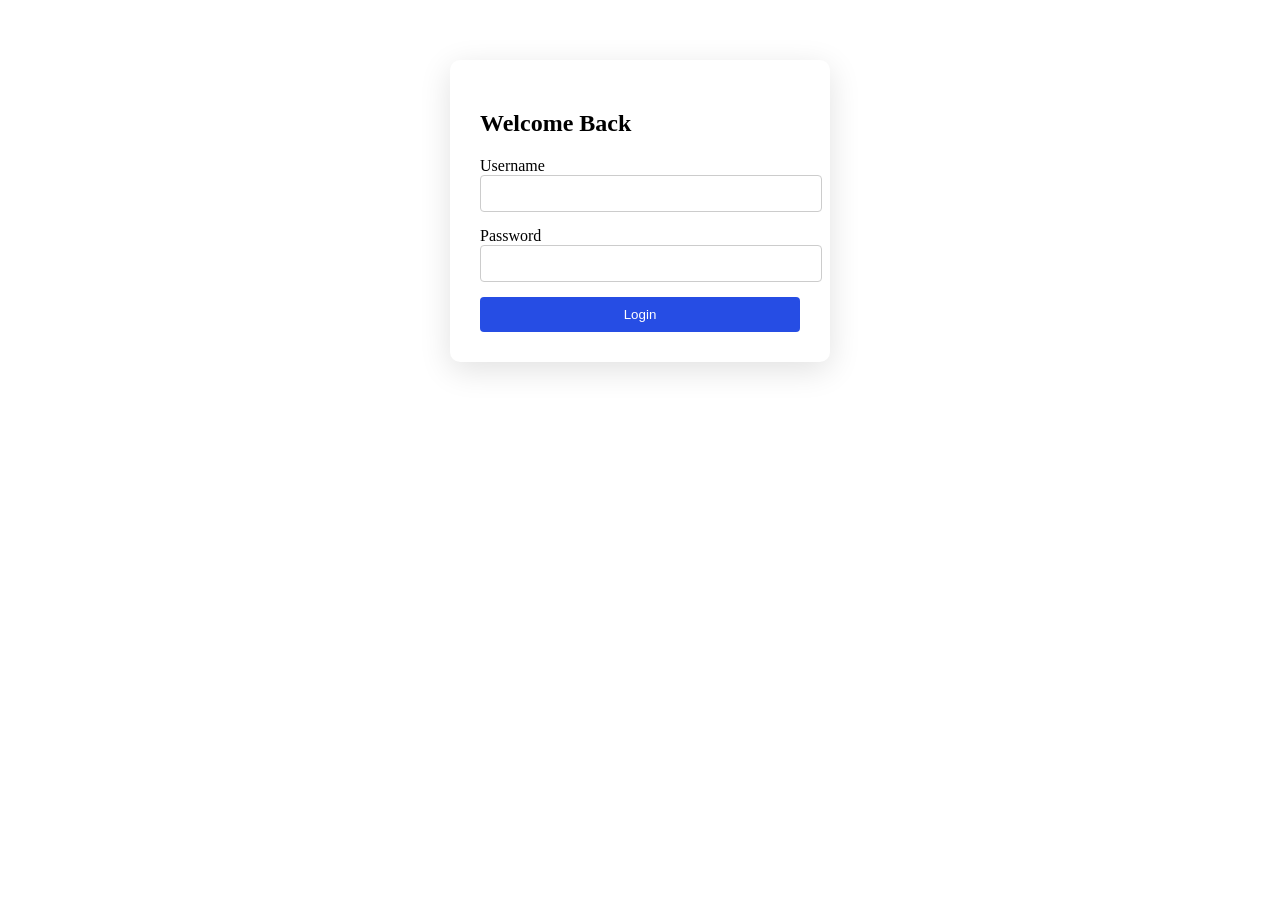
<file: index.html>
<!DOCTYPE html>
<html>
	<head>
	<link rel="stylesheet" href="style1.css" />
		<title> Log-in Page </title>
	</head>	
	<body>
	<form class="login-form">
	<h2> Welcome Back</h2>
	
	<label for="username">Username</label>
	<input type="text" id="username" name="username" required>
	
	<label for="password">Password</label>
	<input type="password" id="password" name="password" required>
	
	<button type="submit">Login</label>
	</form>
	</body>
</html>
</file>
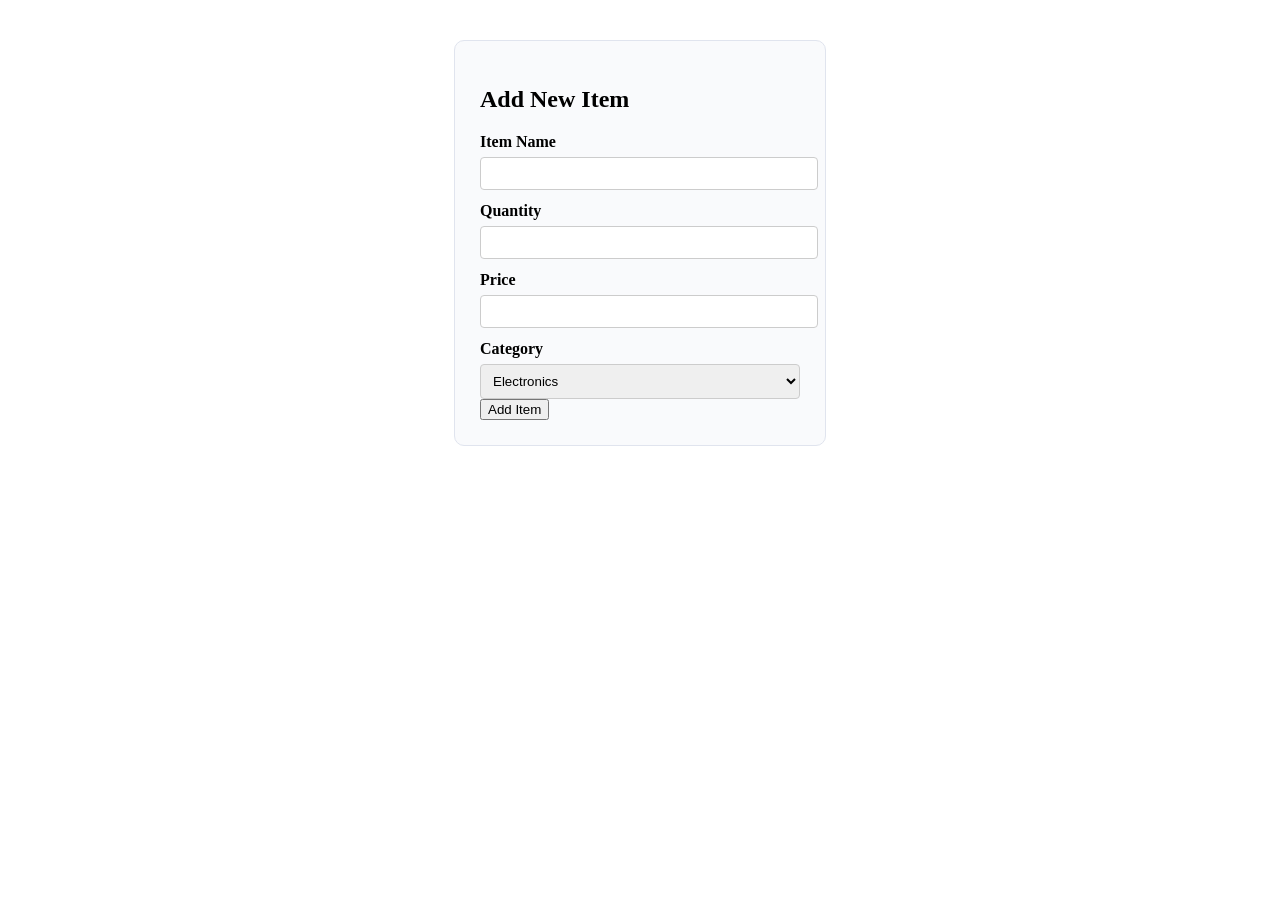
<file: Additemform.html>
<!DOCTYPE html>
<html>
	<head>
	<link rel="stylesheet" href="Additemform.css" />
		<title> Inventory Form </title>
	</head>	
	<body>
	<form class="inventory-form">
		<h2>Add New Item</h2>
		
		<label for="item-name">Item Name</label>
		<input type="text" id="item-name" name="item-name" required>
		
		<label for="item-qty">Quantity</label>
		<input type="number" id="item-qty" name="item-qty" min="0" required>
		
		<label for="item-price">Price</label>
		<input type="number" id="item-price" name="item-price" step="0.01">
		
		<label for="item-category">Category</label>
		<select id="item-category" name="item-category">
			<option value="electronics">Electronics</option>
			<option value="grocery">Grocery</option>
		</select>
		
		<button type="submit">Add Item</button>
	</form>
	</body>
</html>
</file>
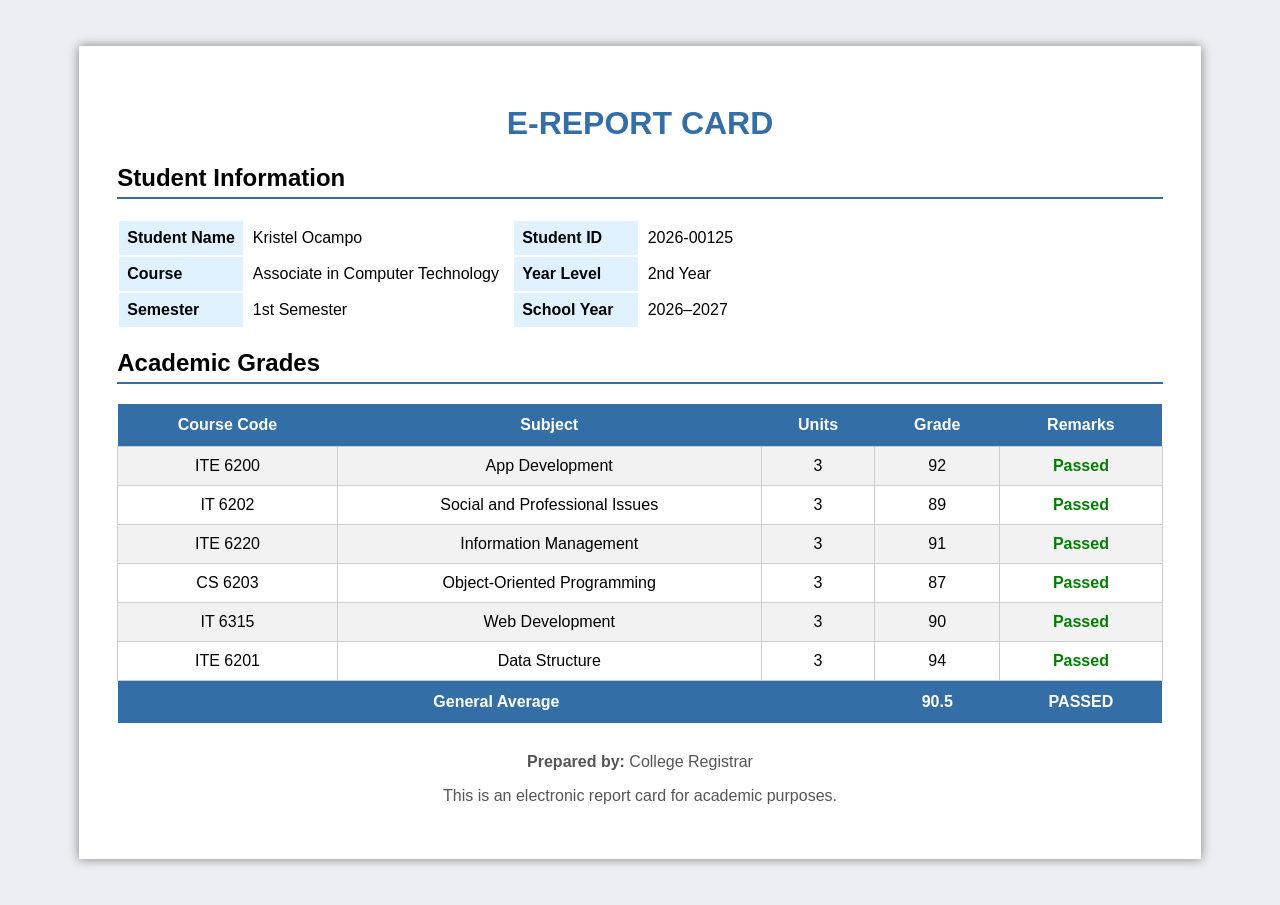
<file: ereport.html>
<!DOCTYPE html>
<head>
	<title>E-Report Card</title>
	<style>
		body {
		font-family: Arial, sans-serif;
		background-color: #ebeef2;
		margin: 8;
		padding: 38px;
		}
		
		.report-card {
		width: 88%;
		margin: auto;
		background-color: white;
		padding: 38px;
		box-shadow: 0 0 10px gray;
		}
		
		h1 {
		text-align: center;
		color: #336fa6;
		}
		
		h2 {
		color: ##336fa6;
		border-bottom: 2px solid #336fa6;
		padding-bottom: 5px;
		}
		
		.student-info td{
		padding: 8px;
		}
		
		.label {
		font-weight: bold;
		width: 20%;
		background-color: #e0f2ff;
		}
		
		.grades {
		width: 100%;
		border-collapse: collapse;
		}
		
		.grades th{
		background-color: #336fa6;
		color: white;
		padding: 12px;
		}
		
		.grades td {
		border: 1px solid #ccc;
		padding: 10px;
		text-align: center;
		}
		
		.grades tr:nth-child(even) {
		background-color: #f2f2f2;
		}
		
		.passed {
		color: green;
		font-weight: bold;
		}
		
		.footer {
		margin-top: 30px;
		text-align: center;
		color: #555;
		}
		
	</style>
</head>
<body>

<div class="report-card">

    <h1>E-REPORT CARD</h1>

    <h2>Student Information</h2>

    <table class="student-info">

        <tr>
            <td class="label">Student Name</td>
            <td>Kristel Ocampo</td>

            <td class="label">Student ID</td>
            <td>2026-00125</td>
        </tr>

        <tr>
            <td class="label">Course</td>
            <td>Associate in Computer Technology</td>

            <td class="label">Year Level</td>
            <td>2nd Year</td>
        </tr>

        <tr>
            <td class="label">Semester</td>
            <td>1st Semester</td>

            <td class="label">School Year</td>
            <td>2026–2027</td>
        </tr>

    </table>


    <h2>Academic Grades</h2>

    <table class="grades">

        <tr>
            <th>Course Code</th>
            <th>Subject</th>
            <th>Units</th>
            <th>Grade</th>
            <th>Remarks</th>
        </tr>

        <tr>
            <td>ITE 6200</td>
            <td>App Development</td>
            <td>3</td>
            <td>92</td>
            <td class="passed">Passed</td>
        </tr>

        <tr>
            <td>IT 6202</td>
            <td>Social and Professional Issues</td>
            <td>3</td>
            <td>89</td>
            <td class="passed">Passed</td>
        </tr>

        <tr>
            <td>ITE 6220</td>
            <td>Information Management</td>
            <td>3</td>
            <td>91</td>
            <td class="passed">Passed</td>
        </tr>

        <tr>
            <td>CS 6203</td>
            <td>Object-Oriented Programming</td>
            <td>3</td>
            <td>87</td>
            <td class="passed">Passed</td>
        </tr>

        <tr>
            <td>IT 6315</td>
            <td>Web Development</td>
            <td>3</td>
            <td>90</td>
            <td class="passed">Passed</td>
        </tr>

        <tr>
            <td>ITE 6201</td>
            <td>Data Structure</td>
            <td>3</td>
            <td>94</td>
            <td class="passed">Passed</td>
        </tr>

        <tr>
            <th colspan="3">General Average</th>
            <th>90.5</th>
            <th class="passed">PASSED</th>
        </tr>

    </table>

    <div class="footer">
        <p><strong>Prepared by:</strong> College Registrar</p>
        <p>This is an electronic report card for academic purposes.</p>
    </div>

</div>

</body>
</html>
</file>
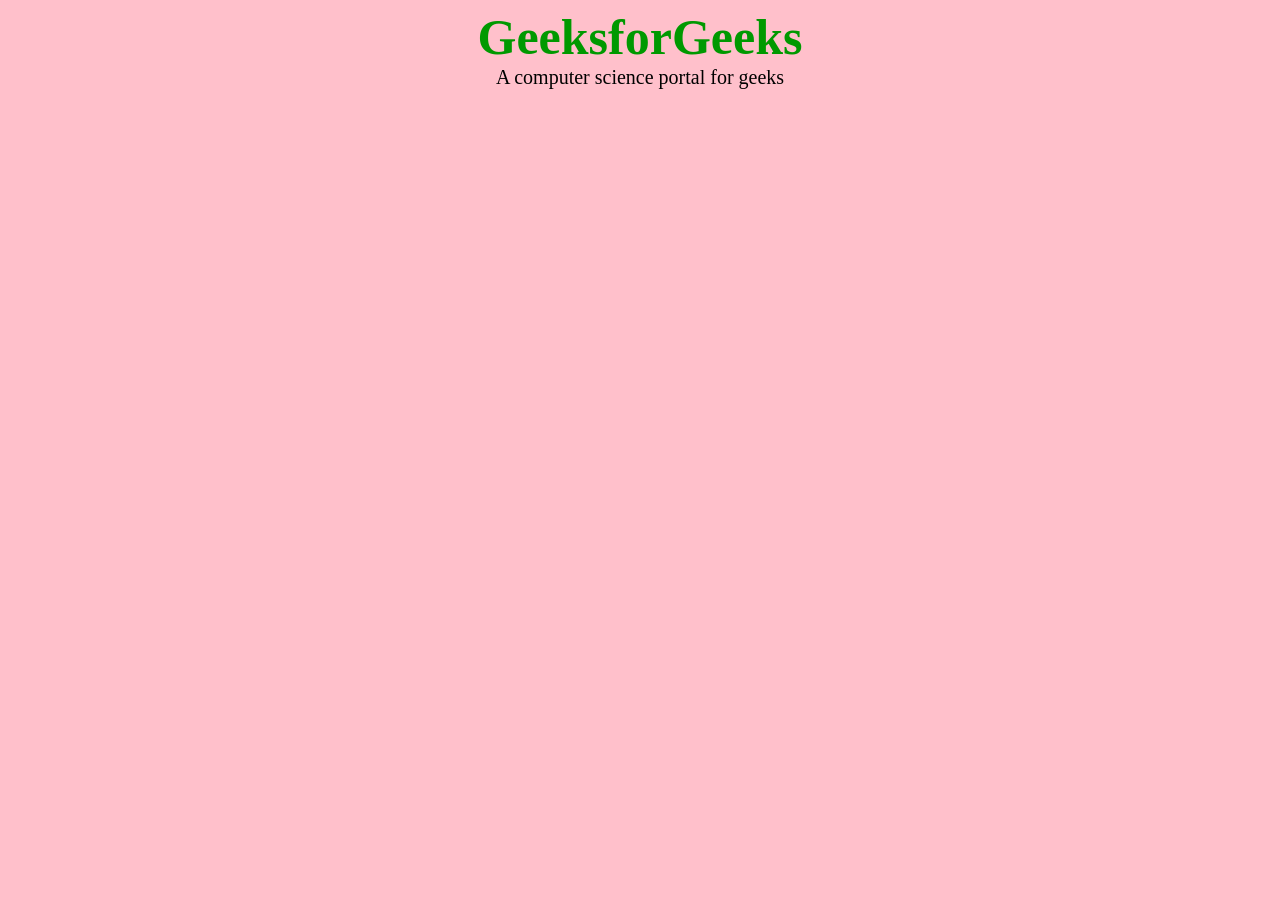
<file: external.html>
<!DOCTYPE html>
<html>
	<head>
		<link rel="stylesheet" href="external.css" />
	</head>
	
	<body>
		<div class="main">
		<div class="GFG">GeeksforGeeks</div>
		<div id="geeks">
			A computer science portal for geeks
		</div>
		</div>
	</body>
</html>
</file>
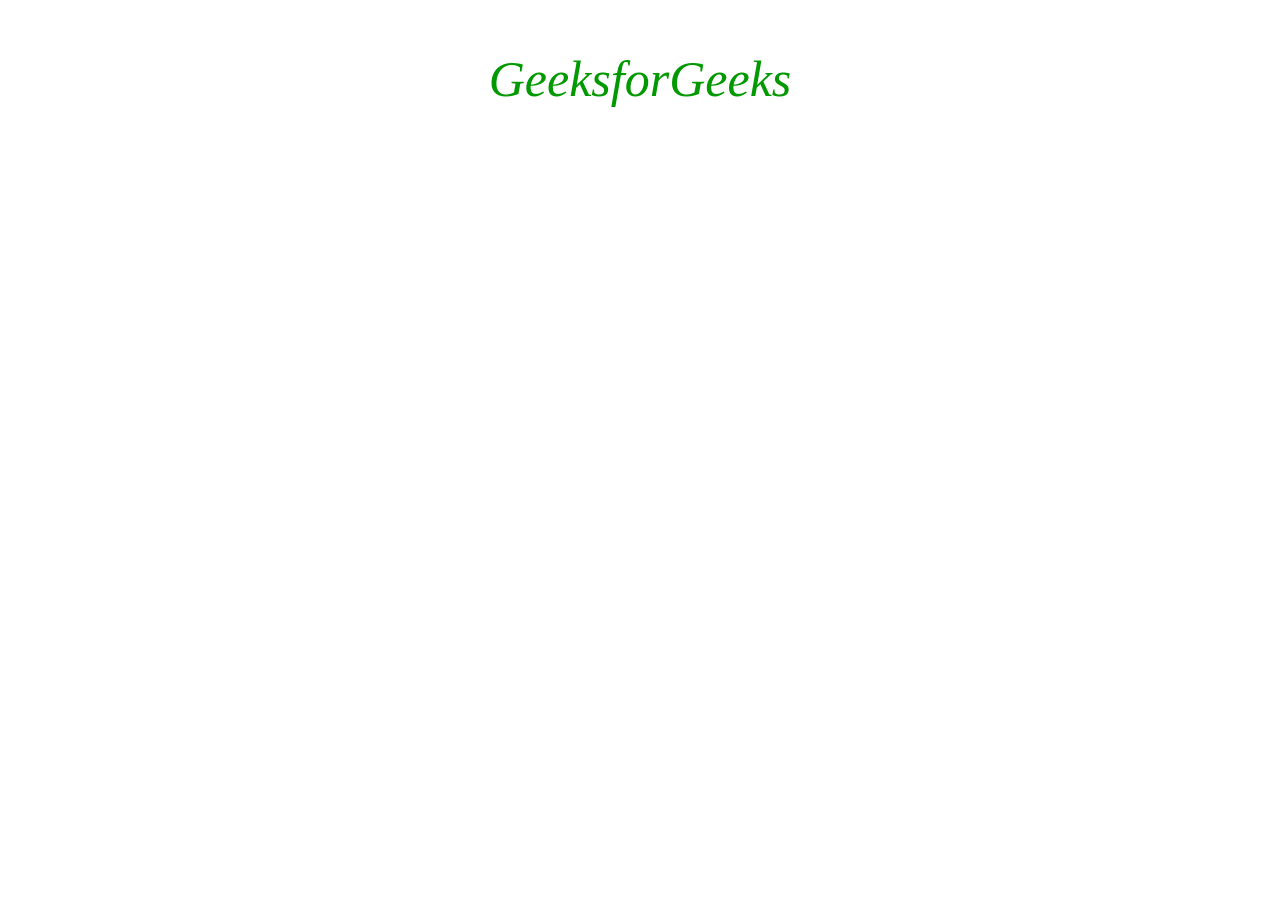
<file: inline.html>
<!DOCTYPE html>
<html>
	<head>
		<title>Inline Example</title>
	</head>
	<body>
		<p style="color:#009900; font-size:50px;
			font-style:italic; text-align:center;">
		GeeksforGeeks
		</p>
	</body>
</html>
</file>
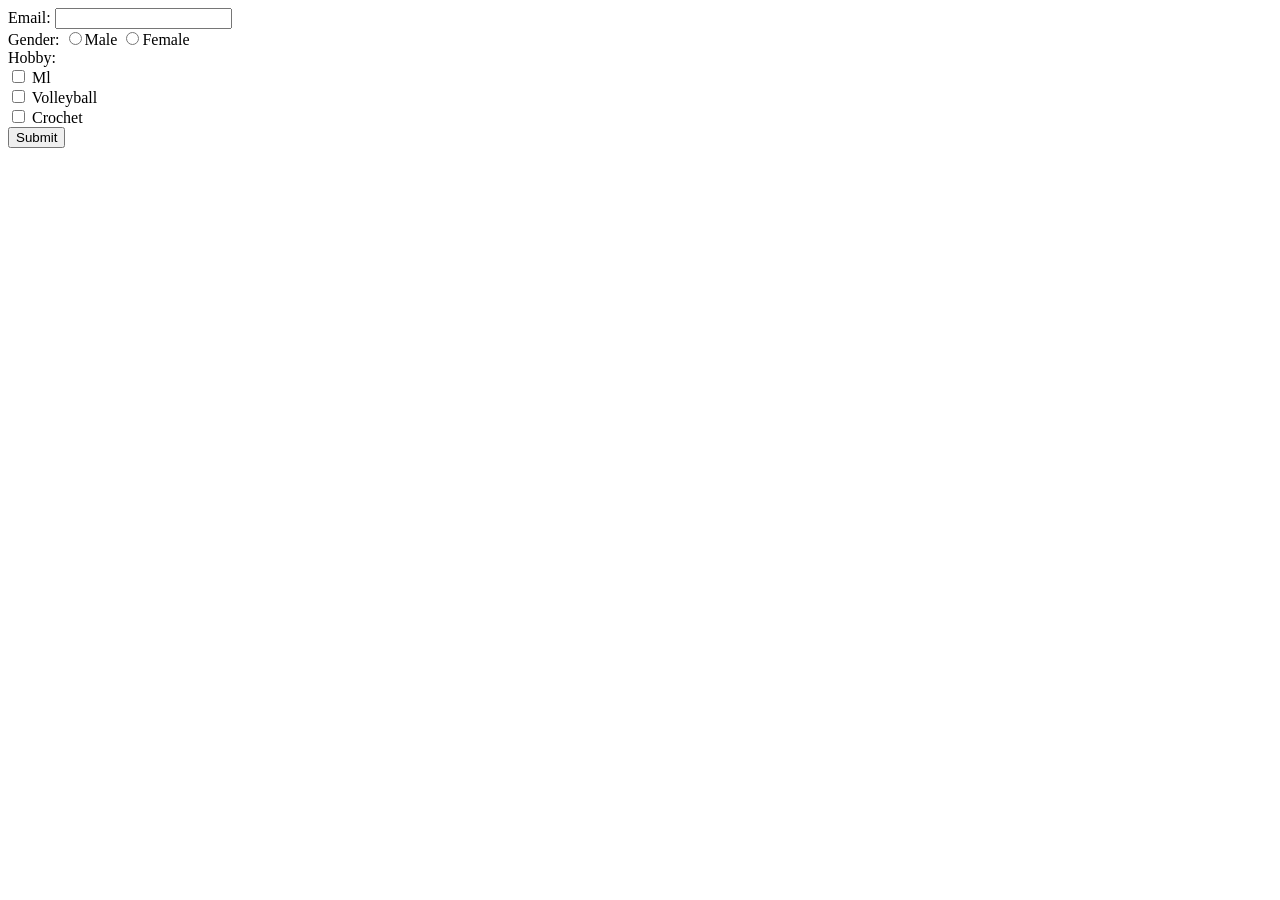
<file: input.html>
<!DOCTYPE html>
<html>
	<head>
		<title>Button Example</title>
	</head>
	<body>
		<form>
			<label for="email">Email:</label>
			<input type="email" id="email" name="email"/> <br/>
			
			<label for="gender">Gender:</label>
			<input type="radio" id="gender" name="gender" value="male"/>Male
			<input type="radio" id="gender" name="gender" value="female"/>Female <br/>
			
			Hobby:<br>
			<input type="checkbox" id="Ml" name="Ml" value="Ml"/>
			<label for="Ml"> Ml</label> <br>
			<input type="checkbox" id="volleyball" name="volleyball" value="volleyball"/>
			<label for="volleyball"> Volleyball</label> <br>
			<input type="checkbox" id="crochet" name="crochet" value="crochet"/>
			<label for="crochet"> Crochet</label> <br>
			
			<input type="Submit" value="Submit">
			
		</form> 
	</body>
</html>
</file>
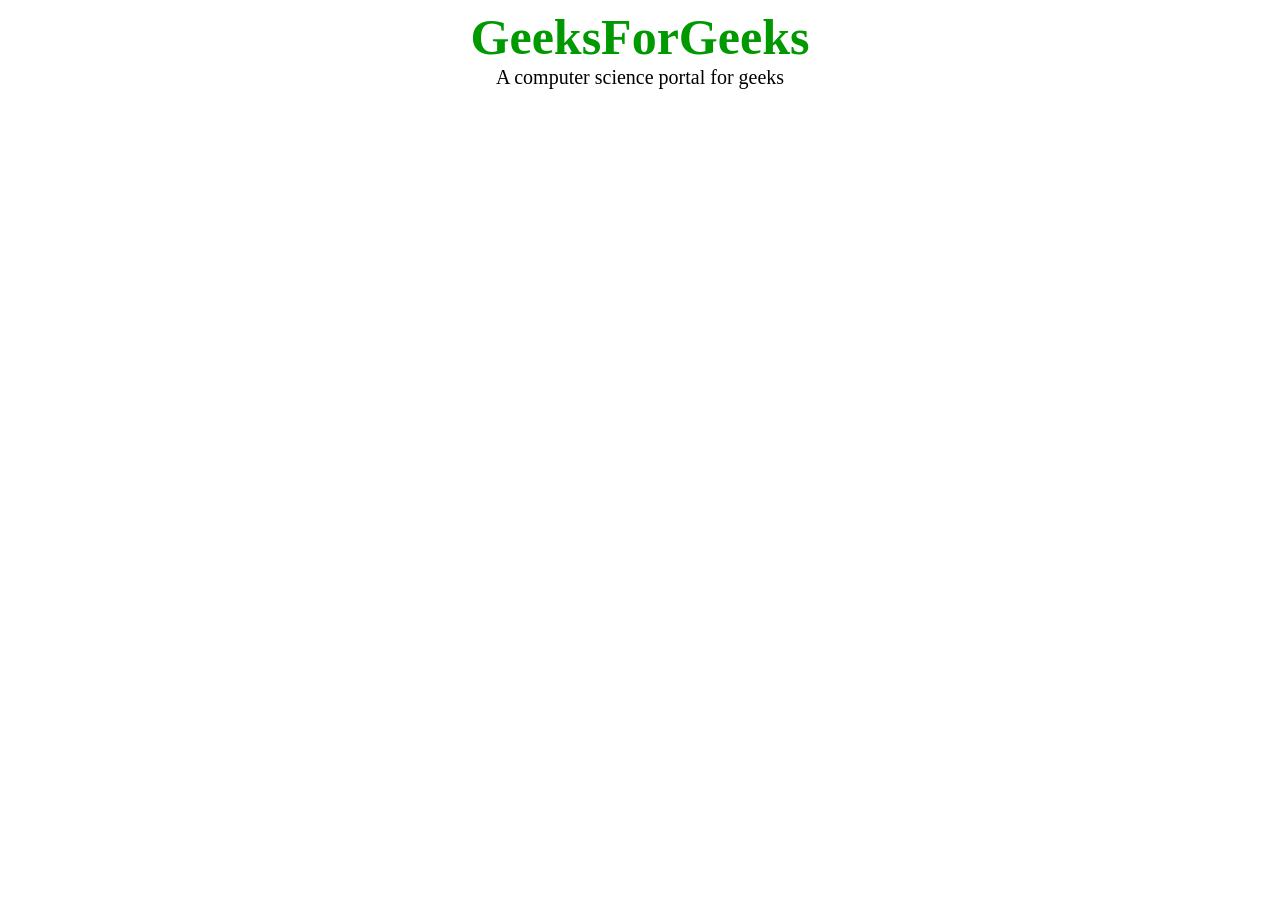
<file: internal.html>
<!DOCTYPE html>
<html>
	<head>
		<title>Internal Example</title>
		<style>
		.main {
		text-align:center;
		}
		.GFG {
		color:#009900;
		font-size:50px;
		font-weight:bold;
		}
		.geeks {
		font-style:bold;
		font-size:20px;
		}
		</style>
	</head>
	<body>
	<div class="main">
		<div class="GFG">GeeksForGeeks
		</div>
		
		<div class="geeks">
		A computer science portal for geeks
		</div>
	</body>
</html>
</file>
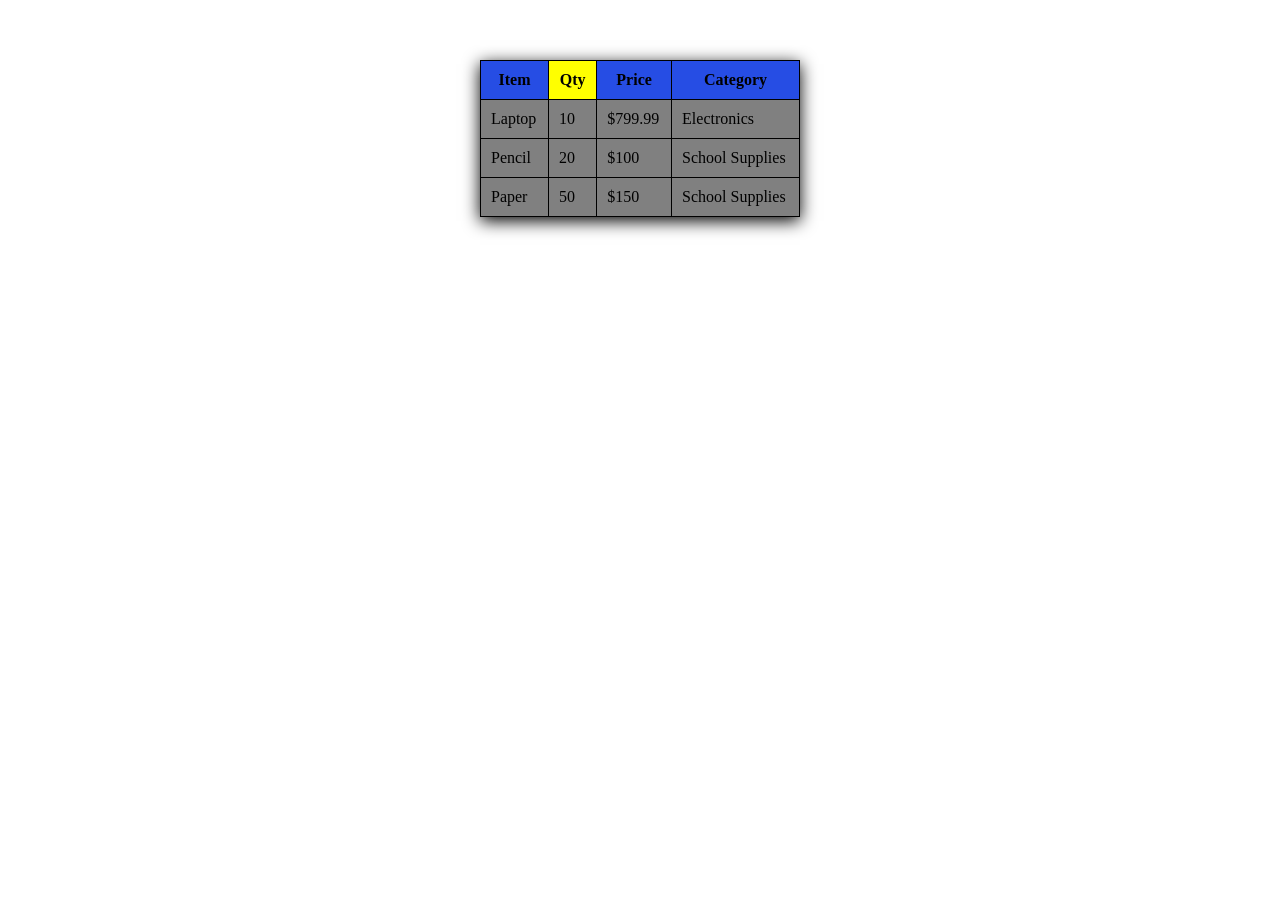
<file: Inventorytable.html>
<!DOCTYPE html>
<html>
	<head>
		<title>Inventory Table</title>
		<link rel="stylesheet" href="inventorytable.css">
	</head>
		<body>
		<table class="inventory-table">
			<thead>
				<tr>
					<th>Item</th>
					<th id ="yelloww">Qty</th>
					<th>Price</th>
					<th>Category</th>
				</tr>
			</thead>
			<tbody>
				<tr>
					<td>Laptop</td>
					<td>10</td>
					<td>$799.99</td>
					<td>Electronics</td>
				</tr>
				<tr>
					<td>Pencil</td>
					<td>20</td>
					<td>$100</td>
					<td>School Supplies</td>
				</tr>
				<tr>
					<td>Paper</td>
					<td>50</td>
					<td>$150</td>
					<td>School Supplies</td>
				</tr>
			</tbody>
		</table>
		</body>
</html>
</file>
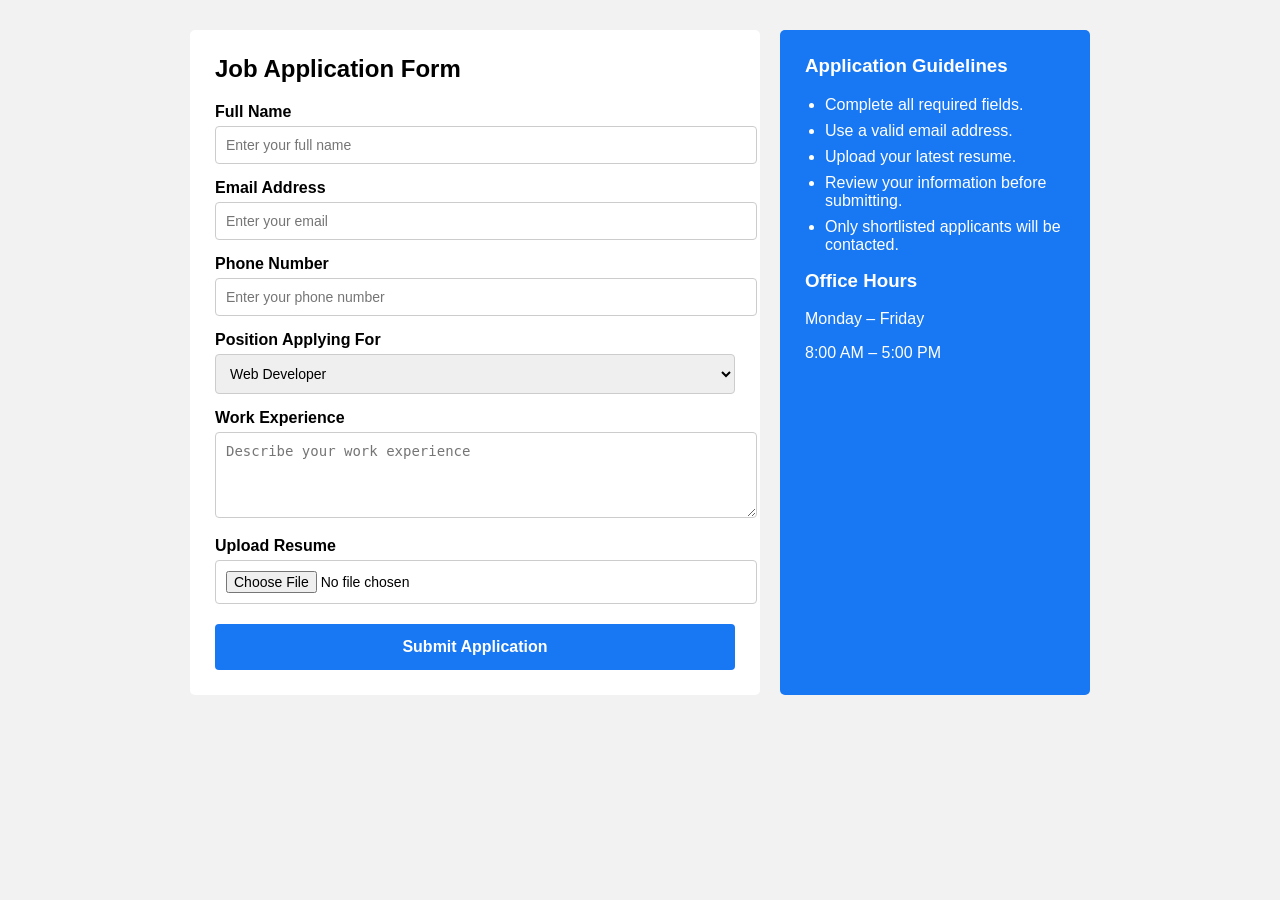
<file: jobappli.html>
<!DOCTYPE html>
<head>
    <title>Job Application Form</title>
    <style>
        body {
            font-family: Arial, sans-serif;
            background-color: #f2f2f2;
            margin: 0;
            padding: 30px;
        }

        .container {
            display: flex;
            max-width: 900px;
            margin: 0 auto;
            gap: 20px;
        }

        form {
            background-color: white;
            padding: 25px;
            flex: 2;
            border-radius: 5px;
        }

        h2 {
            margin-top: 0;
        }

        label {
            display: block;
            font-weight: bold;
            margin-top: 15px;
            margin-bottom: 5px;
        }

        input,
        select,
        textarea {
            width: 100%;
            padding: 10px;
            border: 1px solid #ccc;
            border-radius: 4px;
            font-size: 14px;
        }

        textarea {
            resize: vertical;
        }

        button {
            width: 100%;
            background-color: #1877f2;
            color: white;
            border: none;
            padding: 14px;
            font-size: 16px;
            font-weight: bold;
            border-radius: 4px;
            margin-top: 20px;
            cursor: pointer;
        }

        button:hover {
            background-color: #145dc4;
        }

        aside {
            background-color: #1877f2;
            color: white;
            padding: 25px;
            flex: 1;
            border-radius: 5px;
        }

        aside h3 {
            margin-top: 0;
        }

        aside ul {
            padding-left: 20px;
        }

        aside li {
            margin-bottom: 8px;
        }
    </style>
</head>
<body>

<div class="container">

    <!-- Job Application Form -->
    <form>
        <h2>Job Application Form</h2>

        <label for="fullname">Full Name</label>
        <input type="text" id="fullname" placeholder="Enter your full name" required>

        <label for="email">Email Address</label>
        <input type="email" id="email" placeholder="Enter your email" required>

        <label for="phone">Phone Number</label>
        <input type="tel" id="phone" placeholder="Enter your phone number">

        <label for="position">Position Applying For</label>
        <select id="position">
            <option>Web Developer</option>
            <option>Graphic Designer</option>
            <option>Data Analyst</option>
            <option>Customer Service Representative</option>
        </select>

        <label for="experience">Work Experience</label>
        <textarea id="experience" rows="4" placeholder="Describe your work experience"></textarea>

        <label for="resume">Upload Resume</label>
        <input type="file" id="resume">

        <button type="submit">Submit Application</button>
    </form>

    <!-- Aside Section -->
    <aside>
        <h3>Application Guidelines</h3>
        <ul>
            <li>Complete all required fields.</li>
            <li>Use a valid email address.</li>
            <li>Upload your latest resume.</li>
            <li>Review your information before submitting.</li>
            <li>Only shortlisted applicants will be contacted.</li>
        </ul>

        <h3>Office Hours</h3>
        <p>Monday – Friday</p>
        <p>8:00 AM – 5:00 PM</p>
    </aside>

</div>

</body>
</html>
</file>
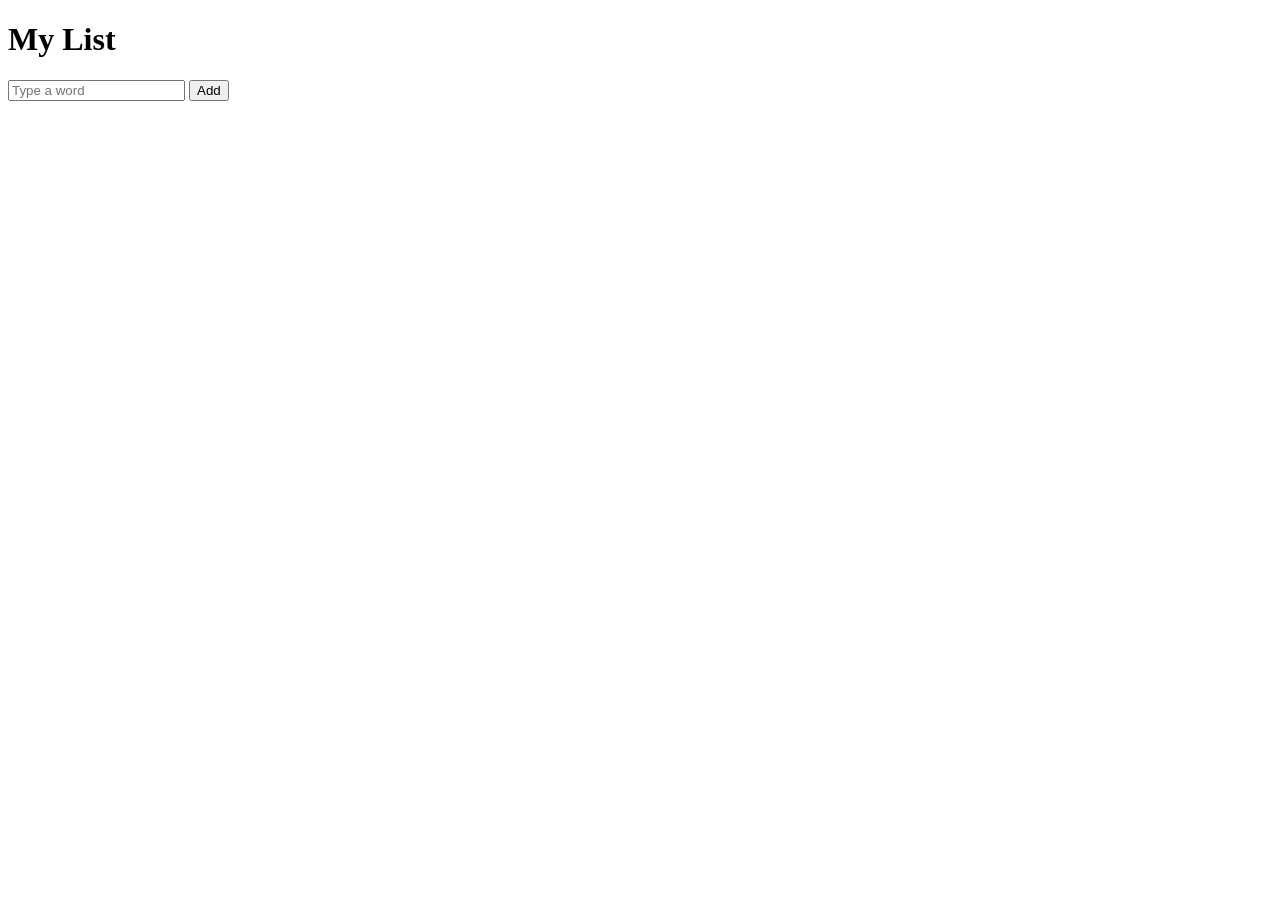
<file: list.html>
<!DOCTYPE html>
<html>
<head>
<meta charset="UTF-8">
<meta name="viewport" content="width=device-width, initial-scale=1.0">
<title>Simple List</title>
</head>
<body>
  <h1>My List</h1>
  <input id="word" type="text" placeholder="Type a word">
  <button onclick="addWord()">Add</button>
  <ul id="list"></ul>

<script>
  function addWord() {
    var input = document.getElementById("word");
    if (input.value.trim() === "") return;
    var li = document.createElement("li");
    li.textContent = input.value;
    document.getElementById("list").appendChild(li);
    input.value = "";
  }
</script>
</body>
</html>
</file>
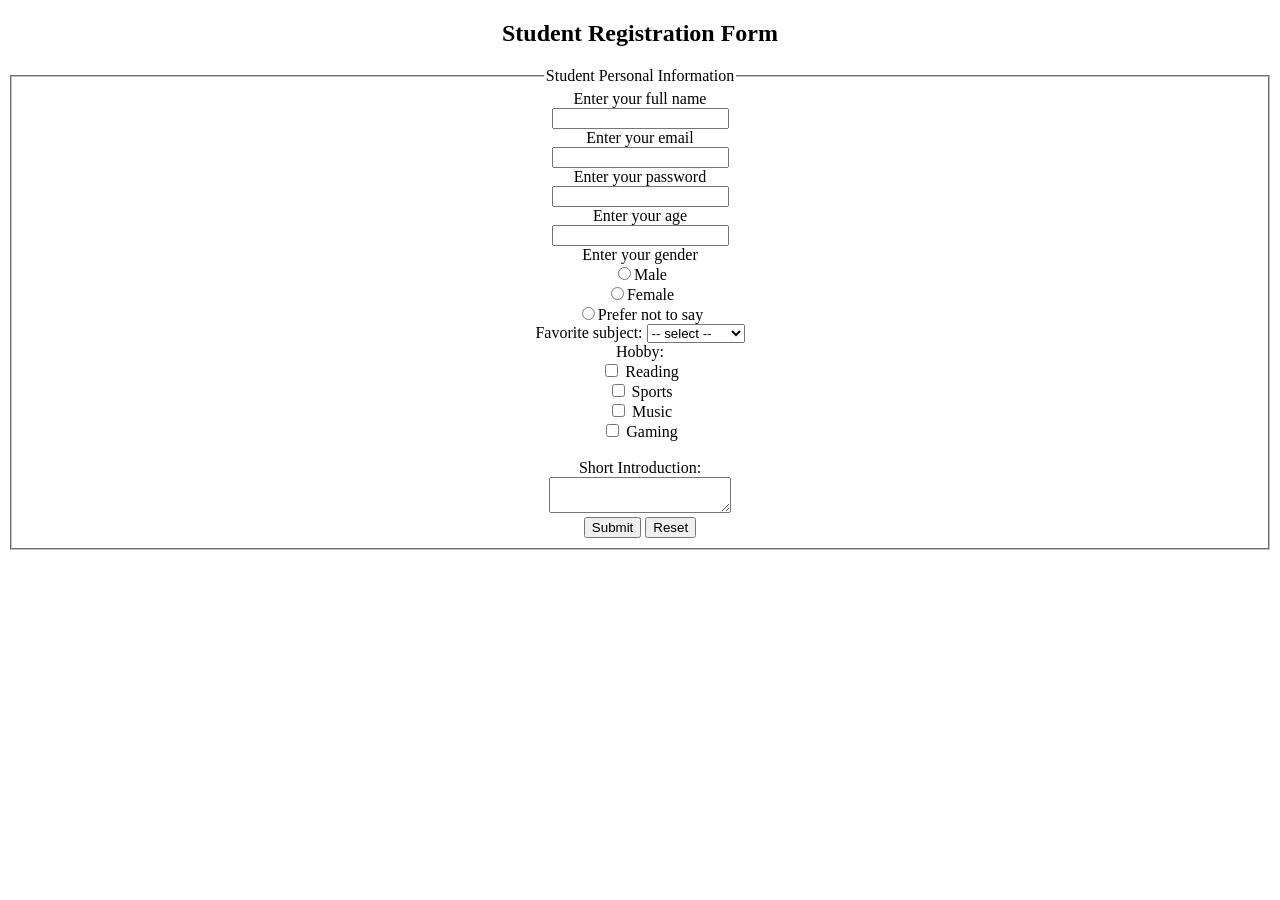
<file: registration.html>
<!DOCTYPE html>
<html>
	<head>
		<title>Form in HTML</title>
	</head>
		<body style="text-align:center">
		<h2>Student Registration Form</h2>
			<form>
			<fieldset>
				<legend>Student Personal Information</legend>
				<label> Enter your full name</label><br>
				<input type="text" name="name"><br>
				<label>Enter your email</label><br>
				<input type="email" name="email"><br>
				<label>Enter your password</label><br>
				<input type="password" name="pass"><br>
				<label>Enter your age</label><br>
				<input type="text" name="age"><br>
				<label>Enter your gender</label><br>
					<input type="radio" id="gender" name="gender" value="male"/>Male <br>
					<input type="radio" id="gender" name="gender" value="female"/>Female <br>
					<input type="radio" id="gender" name="gender" value="prefer not to say"/>Prefer not to say <br>
				<label for="course"> Favorite subject:</label>
				<select id="course" name="favorite subject">
					<option value="" selected disabled>-- select --</option>
					<option value="math">Mathematics</option>
					<option value="science">Science</option>
					<option value="english">English</option>
					<option value="ICT">ICT</option>
				</select>
				
				<br>
				Hobby: <br>
				<input type="checkbox" id="Reading" name="Reading" value="Reading"/>
				<label for="Reading"> Reading</label><br>
				<input type="checkbox" id="Sports" name="Sports" value="Sports"/>
				<label for="Sports"> Sports</label><br>
				<input type="checkbox" id="Music" name="Music" value="Music"/>
				<label for="Music"> Music</label><br>
				<input type="checkbox" id="Gaming" name="Gaming" value="Gaming"/>
				<label for="Gaming"> Gaming</label><br>
				
				<br>Short Introduction: <br>
				<textarea></textarea><br>
				
				<input type="Submit" value="Submit">
				<input type="Reset" value="Reset"><br>
			</fieldset>
			</form>
		</body>
</html>
</file>
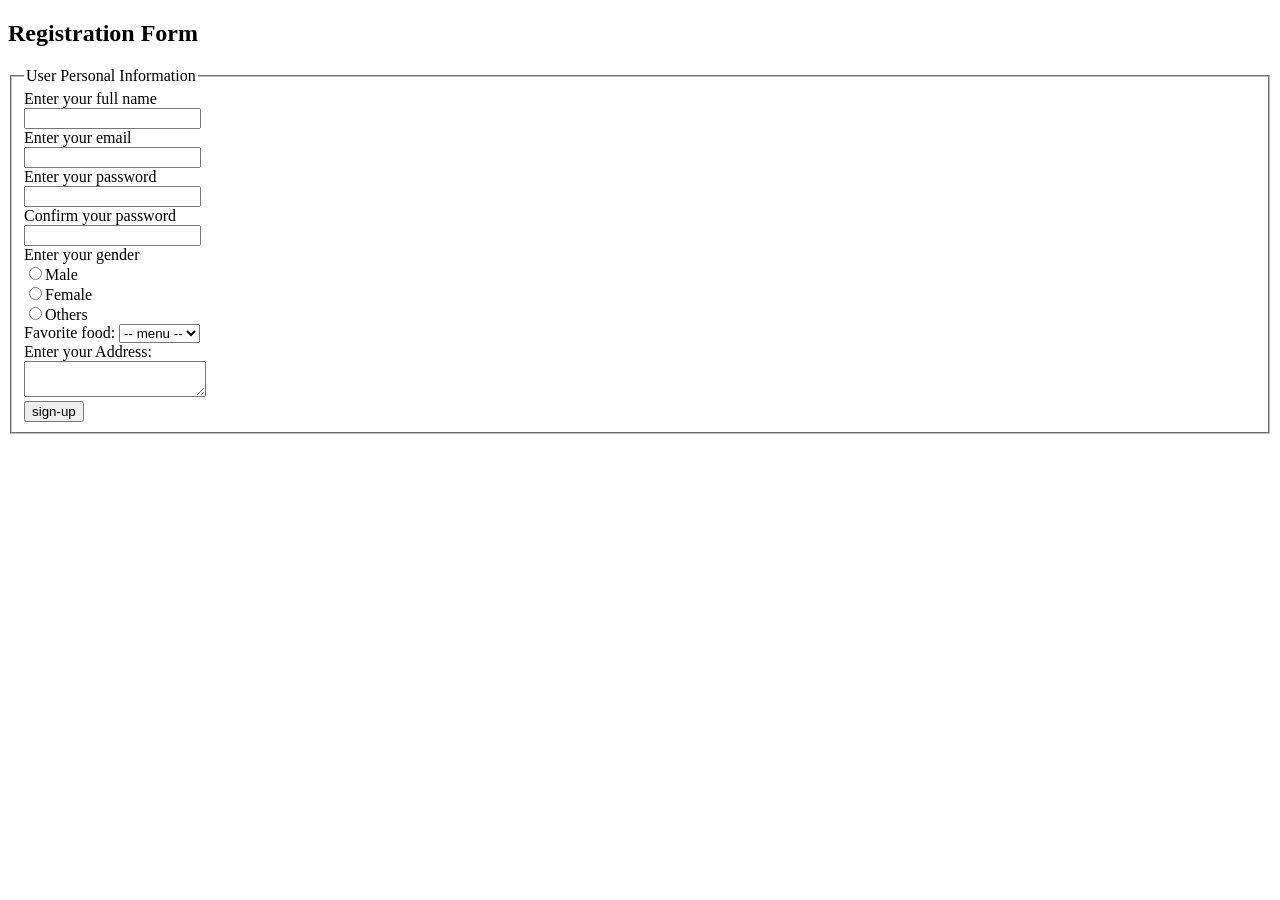
<file: sample2.html>
<!DOCTYPE html>
<html>
	<head>
		<title>Form in HTML</title>
	</head>
		<body>
			<h2>Registration Form</h2>
				<form>
				<fieldset>
					<legend>User Personal Information</legend>
					<label>Enter your full name</label><br>
					<input type="text" name="name"><br>
					<label>Enter your email</label><br>
					<input type="email" name="email"><br>
					<label>Enter your password</label><br>
					<input type="password" name="pass"><br>
					<label>Confirm your password</label><br>
					<input type="password" name="pass"><br>
					<label>Enter your gender</label><br>
					<input type="radio" id="gender" name="gender" value="male"/>Male <br>
					<input type="radio" id="gender" name="gender" value="female"/>Female <br>
					<input type="radio" id="gender" name="gender" value="others"/>Others <br>
					<label for="course"> Favorite food:</label>
					
					<select id="course" name="food">
					<option value="" selected disabled>-- menu --</option>
					<option value="adobo">Adobo</option>
					<option value="sinigang">Sinigang</option>
					<option value="sisig">Sisig</option>
					<option value="siopao">Siopao</option>
					</select>
					
					<br>Enter your Address: <br>
					<textarea></textarea><br>
					<input type="submit" value="sign-up">
				</fieldset>
				</form>
		</body>
</html>
</file>
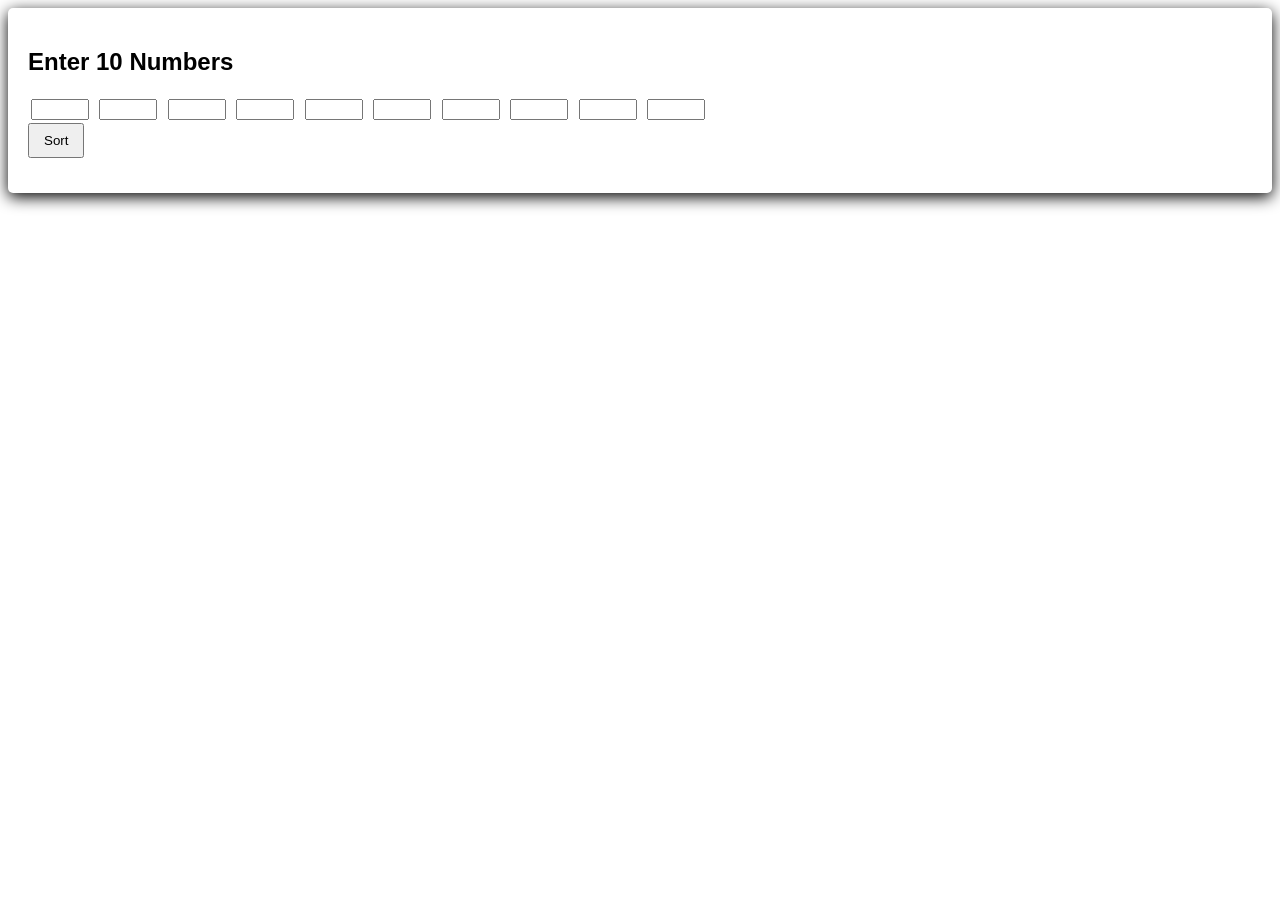
<file: Sorting.html>
<!DOCTYPE html>
<html>
    <head>
        <title>
            Sort 10 Numbers
        </title>
        <style>
            body {
                font-family: Arial, sans-serif;
                padding: 20px;
                border-radius: 5px;
                box-shadow: 0 4px 16px;
                rgba(0,0,0,0.12);
            }
            input {
                width: 50px;
                margin: 3px;
            }
            button {
                margin-top: 60px auto;
                padding: 8px 14px;
            }
            #result {
                margin-top: 15px;
                font-weight: bold;
            }
        </style>
    </head>
    <body>
        <h2>Enter 10 Numbers</h2>

        <!-- 10 simple input boxes -->
        <input type="number" id="num1">
        <input type="number" id="num2">
        <input type="number" id="num3">
        <input type="number" id="num4">
        <input type="number" id="num5">
        <input type="number" id="num6">
        <input type="number" id="num7">
        <input type="number" id="num8">
        <input type="number" id="num9">
        <input type="number" id="num10">

        <br>

        <button onclick="sortIterative()">Sort</button>


  <div id="result"></div>

  <script>
    function getNumbers() {
      let numbers = [];
      for (let i = 1; i <= 10; i++) {
        let value = document.getElementById("num" + i).value;
        numbers.push(Number(value));
      }
      return numbers;
    }

    function showResult(sortedArray) {
      document.getElementById("result").innerText = "Ascending Order: " + sortedArray.join(", ");
    }

    function sortIterative() {
      let numbers = getNumbers();

      for (let i = 0; i < numbers.length; i++) {
        for (let j = 0; j < numbers.length - 1; j++) {
          if (numbers[j] > numbers[j + 1]) {
           
            let temp = numbers[j];
            numbers[j] = numbers[j + 1];
            numbers[j + 1] = temp;
          }
        }
      }

      showResult(numbers);
    }
  </script>
    </body>
</html>
</file>
<file: style1.css>
.login-form {
	width: 320px;
	margin: 60px auto;
	padding: 30px;
	background: #ffffff;
	border-radius: 10px;
	box-shadow: 0 8px 32px
	rgba(0,0,0,0.12);
}
.login-form input {
	width: 100%;
	padding: 10px;
	margin-bottom: 15px;
	border: 1px solid #ccc;
	border-radius: 4px;
}
.login-form button {
	width: 100%;
	padding: 10px;
	background: #264de4;
	color: #ffffff;
	border: none;
	border-radius: 4px;
	cursor: pointer;
}
</file>
<file: Additemform.css>
.inventory-form {
	width: 320px;
	margin: 40px auto;
	padding: 25px;
	background: #f9fafc;
	border: 1px solid #e0e4ee;
	border-radius: 10px;
}
.inventory-form label {
	display: block;
	margin-top: 12px;
	font-weight: 600;
}
.inventory-form input,
.inventory-form select {
	width: 100%;
	padding: 8px;
	margin-top: 6px;
	border: 1px solid #ccc;
	border-radius: 4px;
}
</file>
<file: external.css>
body {
	background-color:pink;
	}
.main {
	text-align:center;
	}
.GFG {
	color:#009900;
	font-size:50px;
	font-weight:bold;
	}
#geeks {
	font-style:bold;
	font-size:20px;
	}
</file>
<file: inventorytable.css>
.inventory-table {
	border: 1px solid black;
	border-collapse: collapse;
	width: 320px;
	margin: 60px auto;
	box-shadow: 0 4px 16px;
}
th{
	border: 1px solid black;
	padding: 10px;
	background: #264de4;
}
td {
	border: 1px solid black;
	padding: 10px;
	background: gray;
}
#yelloww {
	background: yellow;
}
</file>
